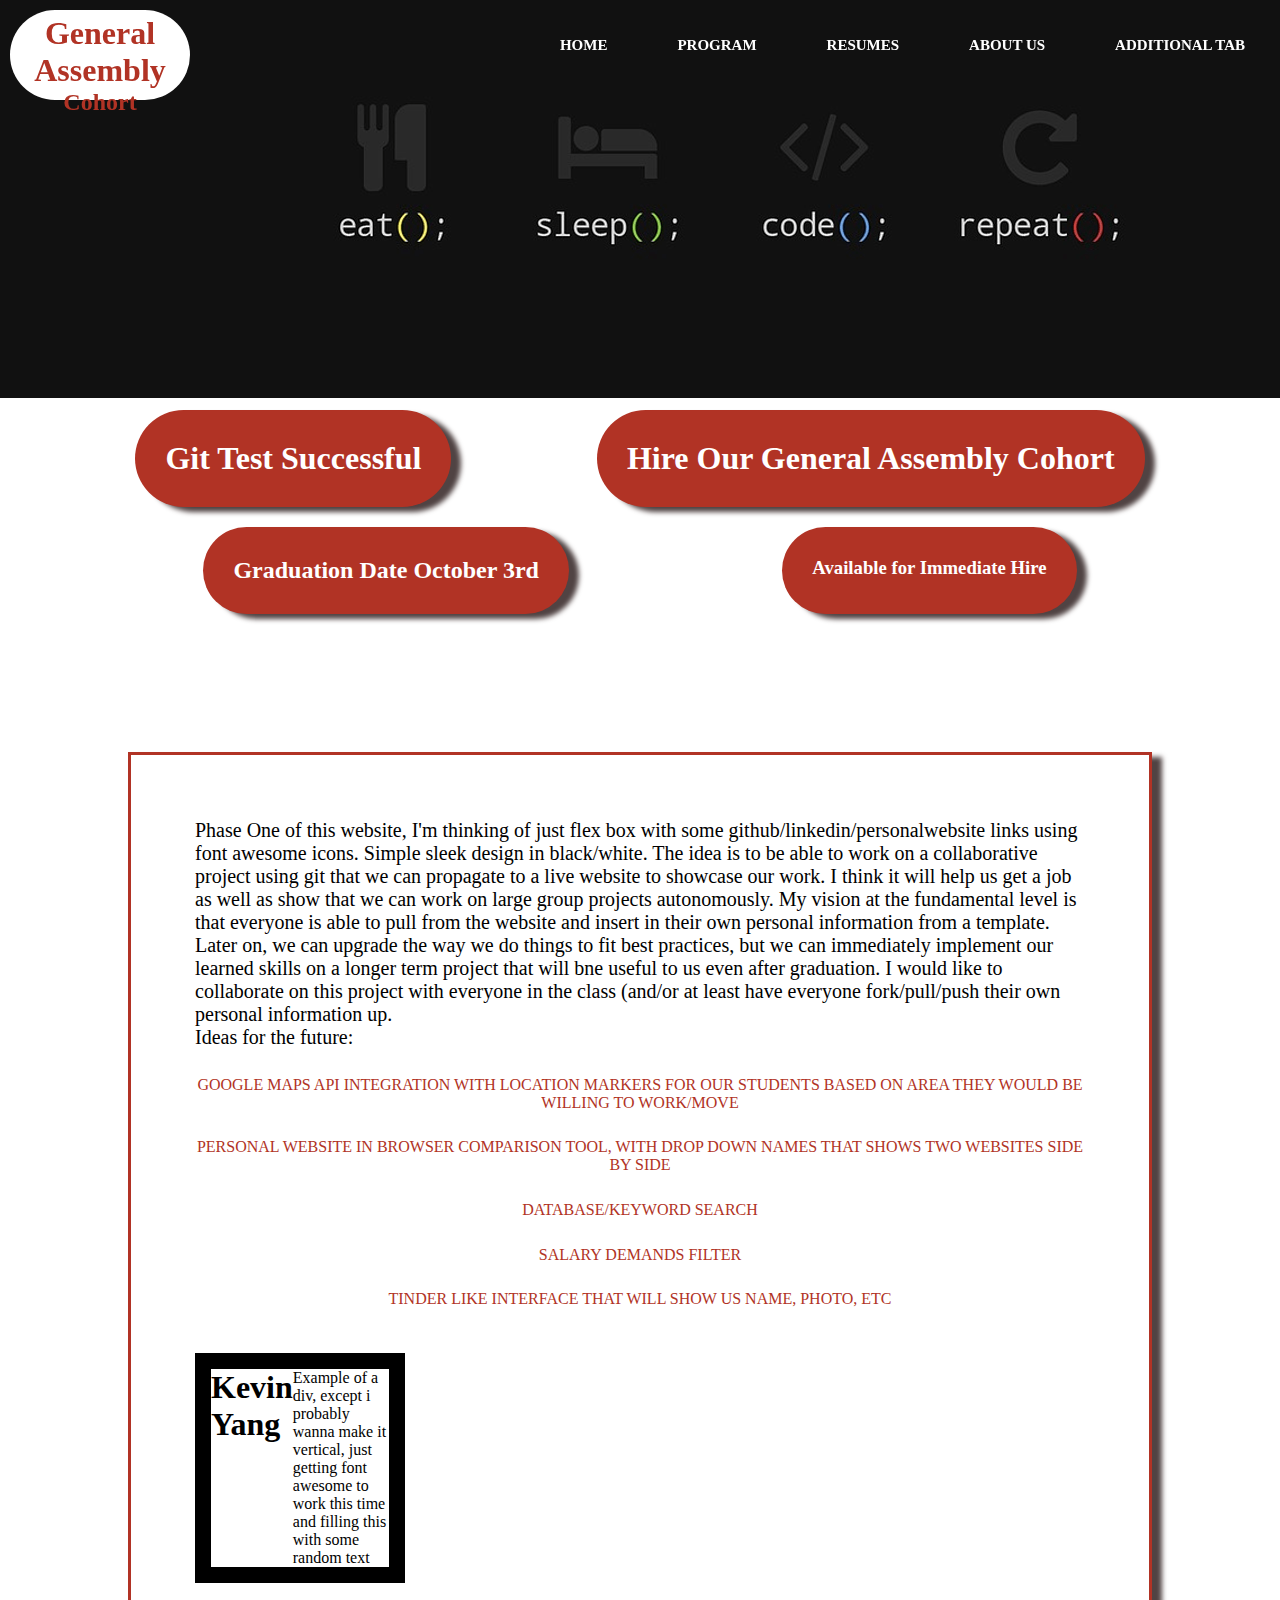
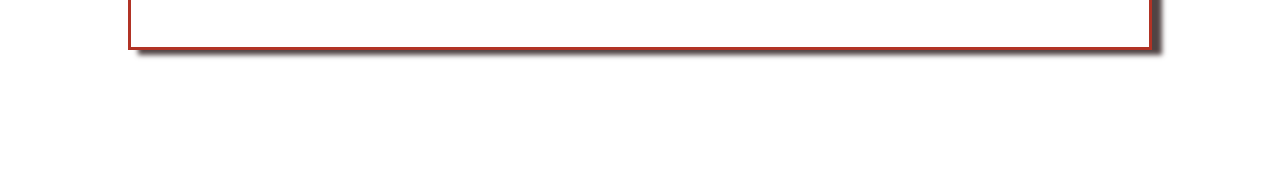
<file: index.html>
<!DOCTYPE html>
<html lang="en">
<head>
  <meta charset="UTF-8">
  <meta http-equiv="X-UA-Compatible" content="IE=edge">
  <meta name="viewport" content="width=device-width, initial-scale=1.0">
  <title>MyGa</title>
  <link rel="stylesheet" href="style.css">
  <script src="https://code.jquery.com/jquery-3.6.0.min.js" integrity="sha256-/xUj+3OJU5yExlq6GSYGSHk7tPXikynS7ogEvDej/m4=" crossorigin="anonymous"></script>
</head>
<body>
  <nav>
    <div class="logo">
      <h1 class="name">General Assembly</h1>
      <h2 class="name">Cohort</h2>
    </div>
    <ul>
      <li id="home"><a href="#">HOME</a></li>
      <li id="program"><a href="#">PROGRAM</a></li>
      <li id="resumes"><a href="#">RESUMES
        <ul class="hide-ul">
          <li><a href="">Kevin Yang</a></li>
          <li><a href="">Sami Sipahi</a></li>
          <li><a href="">Eduardo Prado</a></li>
          <li><a href="">Someone Else</a></li>
        </ul>
      </a></li>
      <li id="about"><a href="#">ABOUT US</a></li>
      <li id="about"><a href="#">ADDITIONAL TAB</a></li>
    </ul>
  </nav>
  <div class="bg-main">
    <img src="img/bg.png" alt="background">
  </div>
  <div class="intro">
    <div class="main-content">
      <div> <h1>Git Test Successful</h1></div>
      <div><h1>Hire Our General Assembly Cohort</h1></div>
      <div><h2>Graduation Date October 3rd</h2></div>
      <div><h3>Available for Immediate Hire</h3></div>
   
      
      
      
    </div>
  </div>
      <main class="main">
          <p>
          Phase One of this website, I'm thinking of just flex box with some github/linkedin/personalwebsite links using font awesome icons. Simple sleek design in black/white. The idea is to be able to work on a collaborative project using git that we can propagate to a live website to showcase our work. I think it will help us get a job as well as show that we can work on large group projects autonomously. My vision at the fundamental level is that everyone is able to pull from the website and insert in their own personal information from a template. Later on, we can upgrade the way we do things to fit best practices, but we can immediately implement our learned skills on a longer term project that will bne useful to us even after graduation. I would like to collaborate on this project with everyone in the class (and/or at least have everyone fork/pull/push their own personal information up. 
          </p>
          <p>
            Ideas for the future:
            <ul><li>Google Maps API Integration with location markers for our students based on area they would be willing to work/move</li>
                <li>Personal Website in browser comparison tool, with drop down names that shows two websites side by side</li>
                <li>database/keyword search</li>
                <li>salary demands filter</li>
                <li>tinder like interface that will show us name, photo, etc</li>
            </ul>
          </p>
          <div class="container"><div class="profiles">
            <h1>Kevin Yang</h1>
         
             Example of a div, except i probably wanna make it vertical, just getting font awesome to work this time and filling this with some random text
          
            <a href="https://github.com/youkaithegreat"><i class="fa-brands fa-github"></i></a>
            <a href="https://www.linkedin.com/in/yangkevint/"><i class="fa-brands fa-linkedin"></i></a>
          </div></div>
      </main>
	<script src="script.js"></script>
  </body>
</html>
</file>
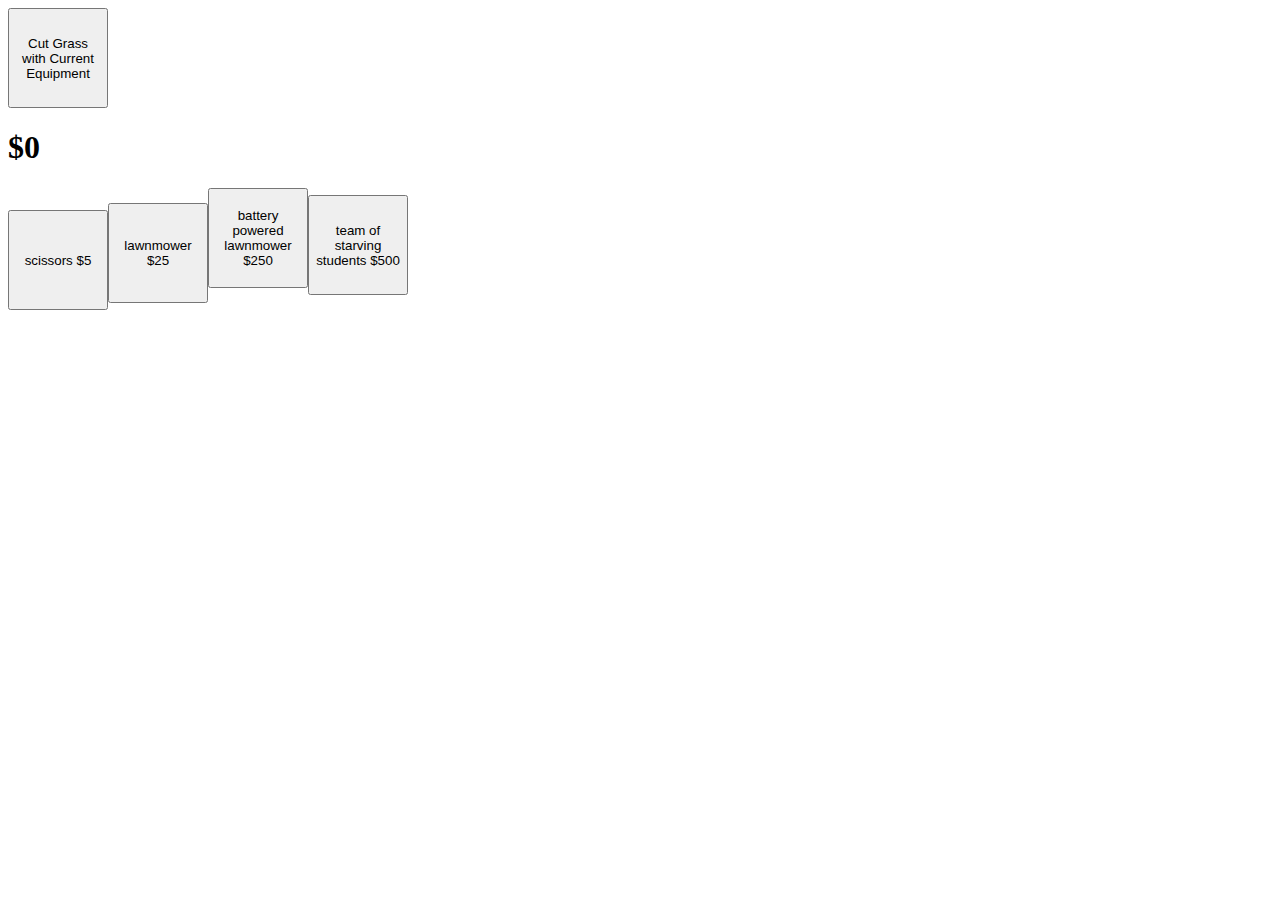
<file: w03d01lab/landscaper/index.html>
<!DOCTYPE html>
<html lang="en">
  <head>
    <meta charset="UTF-8">
    <meta name="viewport" content="width=device-width, initial-scale=1.0">
    <meta http-equiv="X-UA-Compatible" content="ie=edge">
    <title>Landscaper</title>
    <link rel="stylesheet" href="style.css">
    <script src="https://code.jquery.com/jquery-3.6.0.min.js" integrity="sha256-/xUj+3OJU5yExlq6GSYGSHk7tPXikynS7ogEvDej/m4=" crossorigin="anonymous"></script>
	<script src="app.js"></script>
  </head>
  <body>
  </body>
</html>
</file>
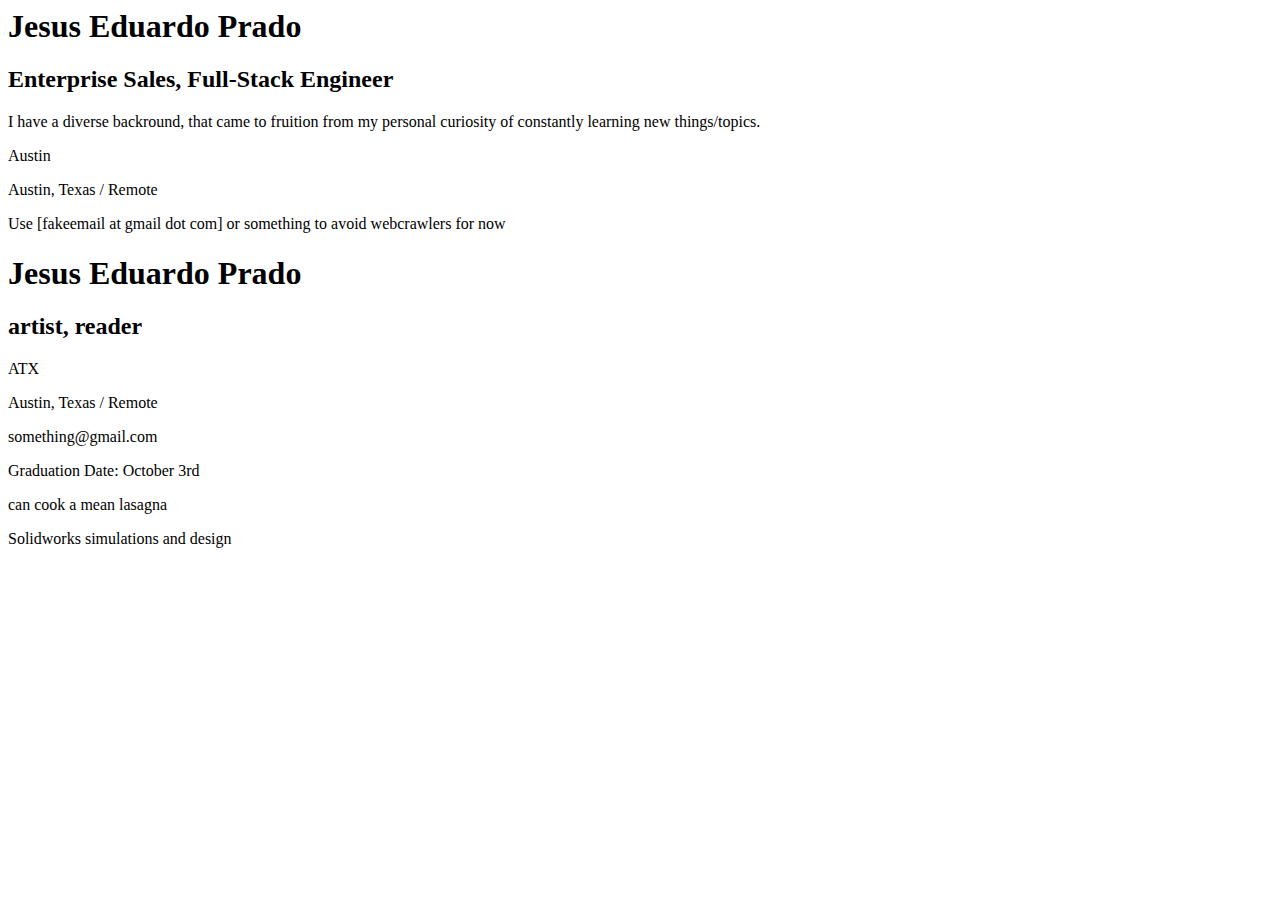
<file: directory/JEinffodir.html>
<body>
    <div id='J. Eduardo Prado' class='ga-profile'>
        <h1 id="full-name">Jesus Eduardo Prado</h1>
        <h2 id="keyword-search">Enterprise Sales, Full-Stack Engineer</h2>
        <p id="summary">I have a diverse backround, that came to fruition from my personal curiosity of constantly learning new things/topics.</p>
        <p id="location">Austin</p>
        <p id="available-where">Austin, Texas / Remote</p>
        <p id="contact-email">Use [fakeemail at gmail dot com] or something to avoid webcrawlers for now</p>
        <h1 id="full-name">Jesus Eduardo Prado</h1>
        <h2 id="keyword-search">artist, reader</h2>
        <p id="summary">
</p>
        <p id="location">ATX</p>
        <p id="available-where">Austin, Texas / Remote</p>
        <p id="contact-email">something@gmail.com</p>
        <p id="graduation-date">Graduation Date: October 3rd</p>
        <p id="specialtalents">can cook a mean lasagna</p>
        <p id="specialtalents">Solidworks simulations and design</p>
        <a href="https://github.com/eduardopaaaa"><i class="fa-brands fa-github"></i></a>
        <a href="https://www.linkedin.com/in/jesus-eduardo-prado/"><i class="fa-brands fa-linkedin"></i></a>
        <a href="personal website"><i class="fa-solid fa-browser"></i></a>
</file>
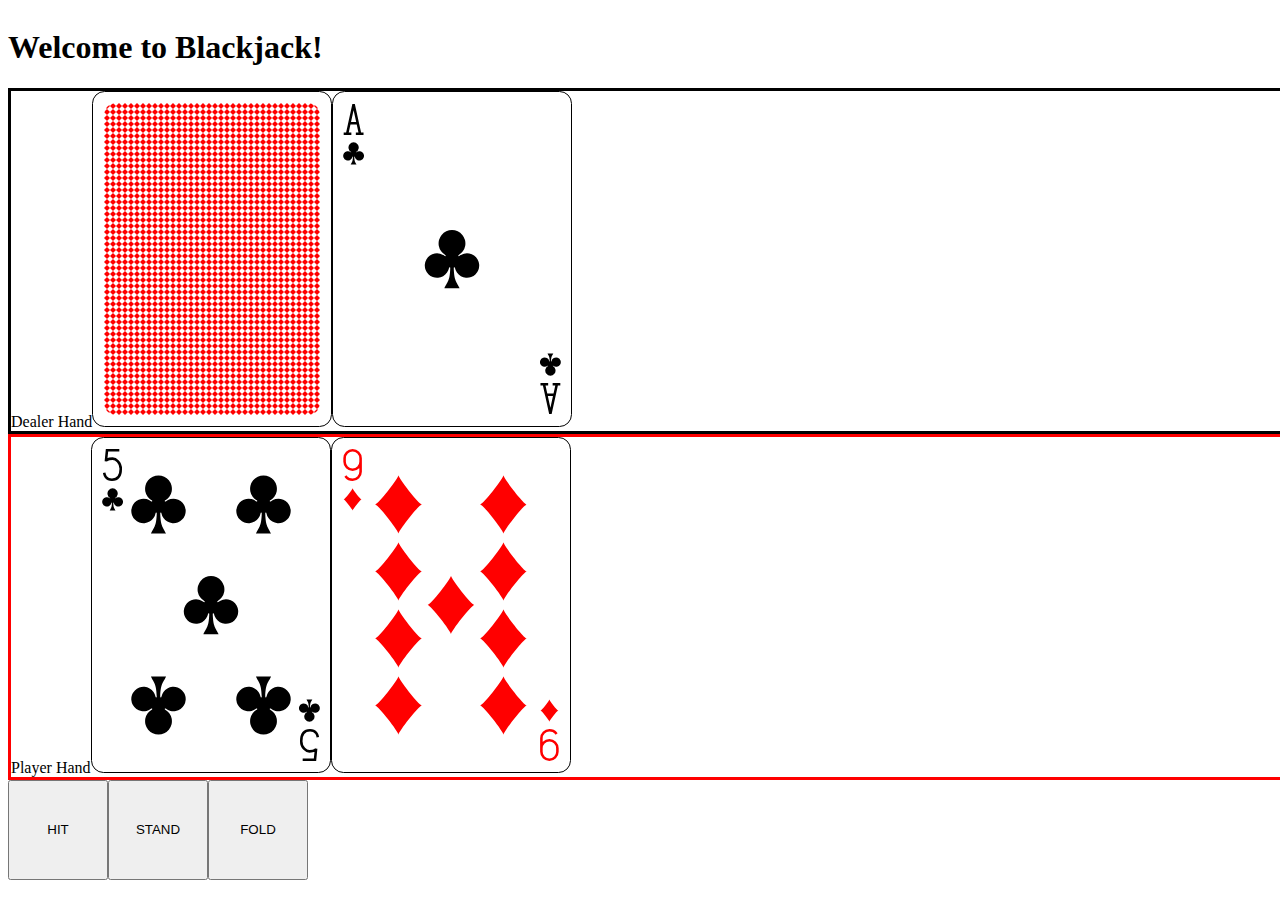
<file: w03d01lab/memory.html>
<!DOCTYPE html>
<html lang="en">
  <head>
    <meta charset="UTF-8">
    <meta name="viewport" content="width=device-width, initial-scale=1.0">
    <meta http-equiv="X-UA-Compatible" content="ie=edge">
    <title>Video Poker</title>
    <script src="https://code.jquery.com/jquery-3.6.0.min.js" integrity="sha256-/xUj+3OJU5yExlq6GSYGSHk7tPXikynS7ogEvDej/m4=" crossorigin="anonymous"></script>
	<script src="memory.js"></script>
    <link rel="stylesheet" href="memory.css">
  </head>
  <body>
   
  </body>
</html>
</file>
<file: style.css>
* {
	margin: 0;
	padding: 0;
}

.container {
	display: flexbox;
	flex-direction: row;
	flex-wrap: wrap;
	align-items: stretch;
	margin-top: 5%;
}

.profiles {
	display: flex;
	display: row;
	width: 20%;
	border: 1em solid black;
}

.profiles i {
	font-size: 3em;
	color: black;
}

#profilesPic {
	display: flex;
	width: 200px;
}
.intro {
	padding-top: 150px;
}

.bg-main {
	width: 120%;
	height: 250px;
}
nav {
	position: fixed;
	width: 100%;
	height: 120px;
	box-sizing: border-box;
	transition: 0.5s;
	z-index: 100;
	/* background-color: #b13325; */
}

nav.black {
	background-color: rgba(255, 255, 255);
	height: 90px;
	padding: 10px 100px;
}

nav.black .logo {
	color: #f4f3f2;
	background-color: #b13325;
	height: 80px;
	width: 150px;
	float: left;
	transition: 0.5s;
	padding: 5px 15px;
	border-radius: 100px;
	margin-top: 10px;

	display: block;
	text-align: center;
}
nav .logo {
	background-color: white;
	color: #b13325;
	height: 80px;
	width: 150px;
	float: left;
	transition: 0.5s;
	padding: 5px 15px;
	border-radius: 100px;
	margin-top: 10px;
	margin-left: 10px;
	display: block;
	text-align: center;
}

.logo:hover {
	transform: scale(1.2);
}

nav ul {
	list-style: none;
	float: right;
	margin: 0;
	padding: 0;
	display: flex;
}

nav ul li {
	list-style: none;
	font-weight: bold;
	font-size: 15px;
	margin: 5px;
}

nav ul li a {
	line-height: 80px;
	color: #fff;
	text-decoration: none;
	padding: 12px 30px;
	text-transform: uppercase;
	text-decoration: none;
	transition: 1s;
}

nav.black ul li a {
	color: rgb(5, 4, 4);
}

nav.black ul li a:hover {
	color: #fffffe;
	background: rgb(9, 9, 9);
	border-radius: 0 40px 0 20px;
}
nav ul li a:focus {
	outline: none;
}

nav ul li a:hover {
	color: #fff;
	background: #b13325;
	border-radius: 20px 60px;
}

.logo {
	padding-top: 20px;
}

.hide-ul {
	display: none;
	background-color: #b13325;
	padding: 0;
}

.main-content {
	display: flex;
	justify-content: space-evenly;
	flex-wrap: wrap;
}

.main-content div {
	background-color: #b13325;
	padding: 30px;
	border-radius: 60px;
	color: white;
	margin: 10px;
	box-shadow: 10px 5px 5px rgb(80, 67, 67);
}

.main {
	box-shadow: 10px 5px 5px rgb(80, 67, 67);
	border: 3px solid #b13325;
	padding: 5%;
	margin: 10%;
}

.main p {
	font-size: 20px;
}

.main li {
	margin-top: 3%;
	color: #b13325;
	text-align: center;
	list-style: none;
	text-transform: uppercase;
}
</file>
<file: w03d01lab/landscaper/style.css>
button { 
    display:inline-block;
    width: 100px;
    height: 100px
}

.bought {
    opacity: 10%;
    background-color:black;
}
</file>
<file: w03d01lab/memory.css>
body, html {
    display:inline-block;
    width: 100%;
}


#dealerHandContainer {
    display: inline-block;
    width: 100%;
    border: 3px black solid;
}

#playerHandContainer {
    display: inline-block;
    width:  100%;
    border: 3px red solid;

}

.playerChoices { 
    width: 100px;
    height: 100px;
    display: inline-block;
}

#playerChoiceButtonsContainer { 
    display:inline-block;
    position: relative;
    width: 100%;

}

.pressed {
    opacity: 50%;
    background-color: black;
}
</file>
